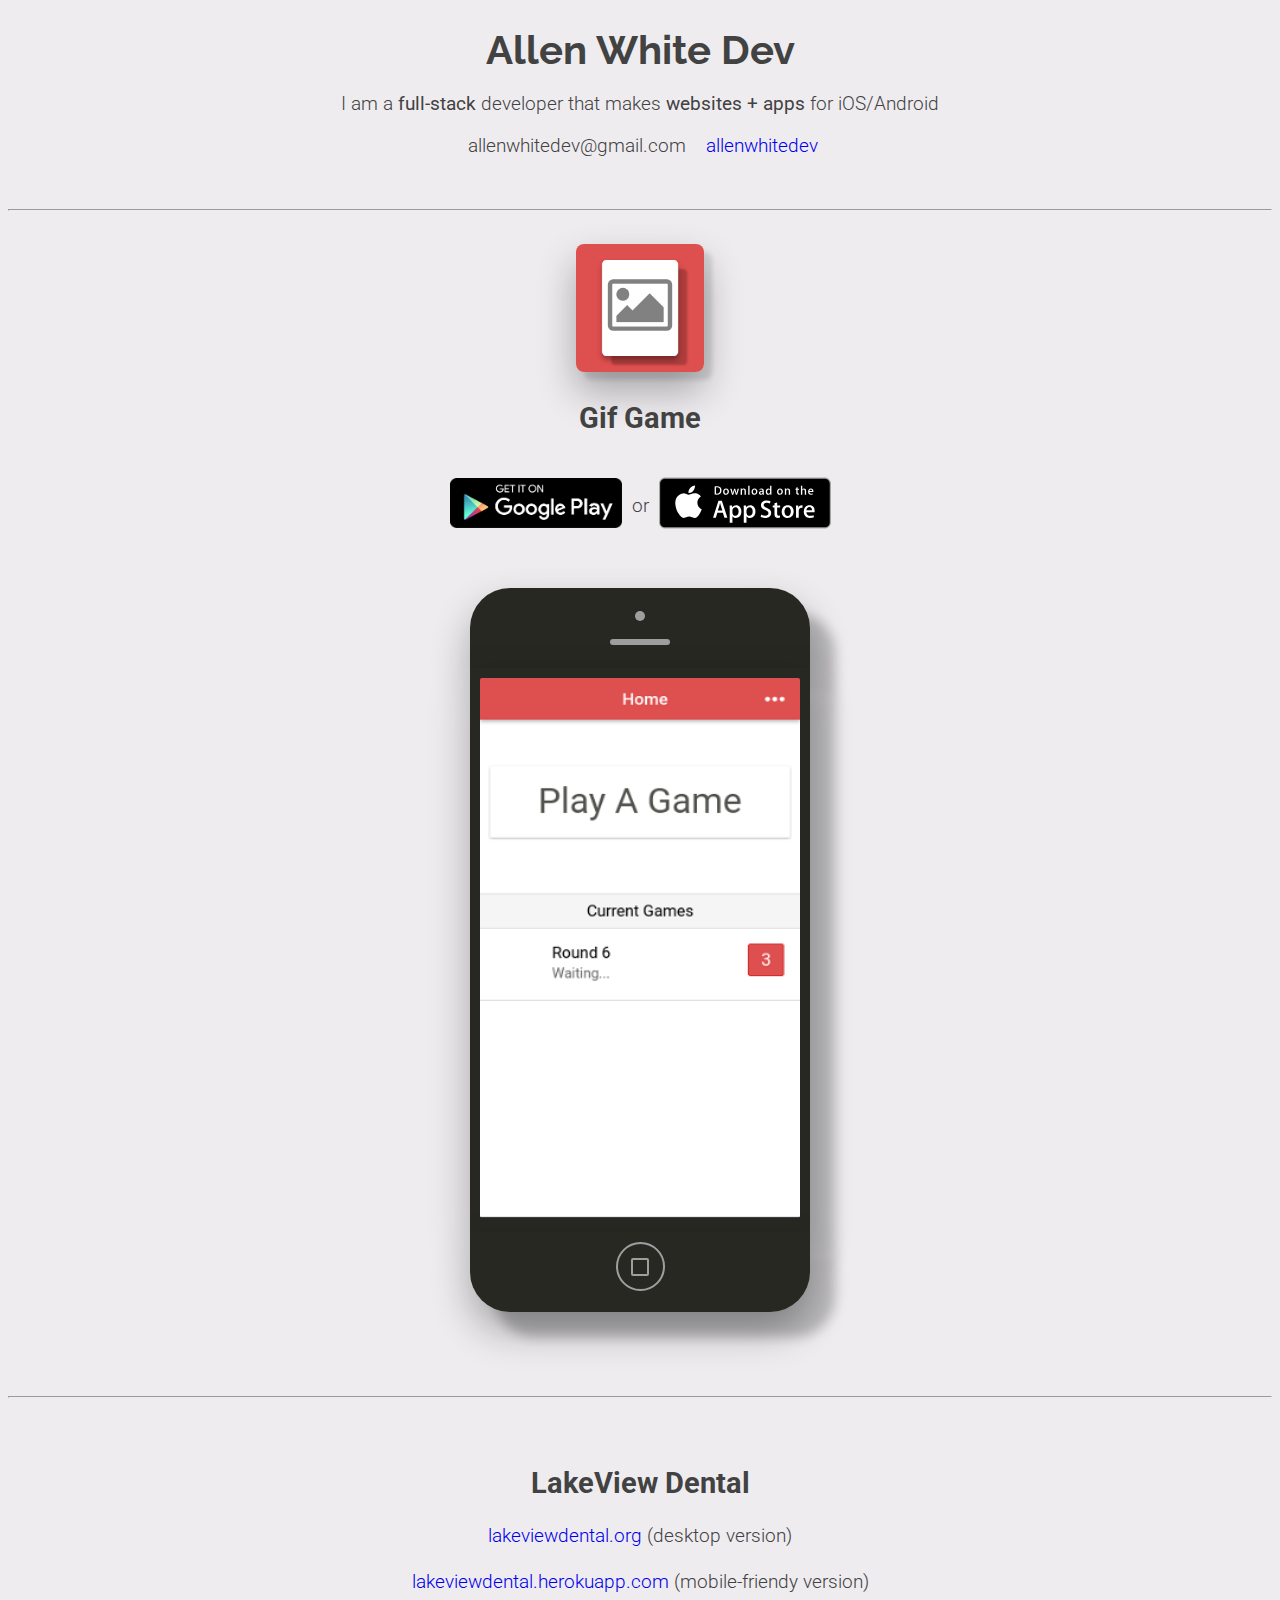
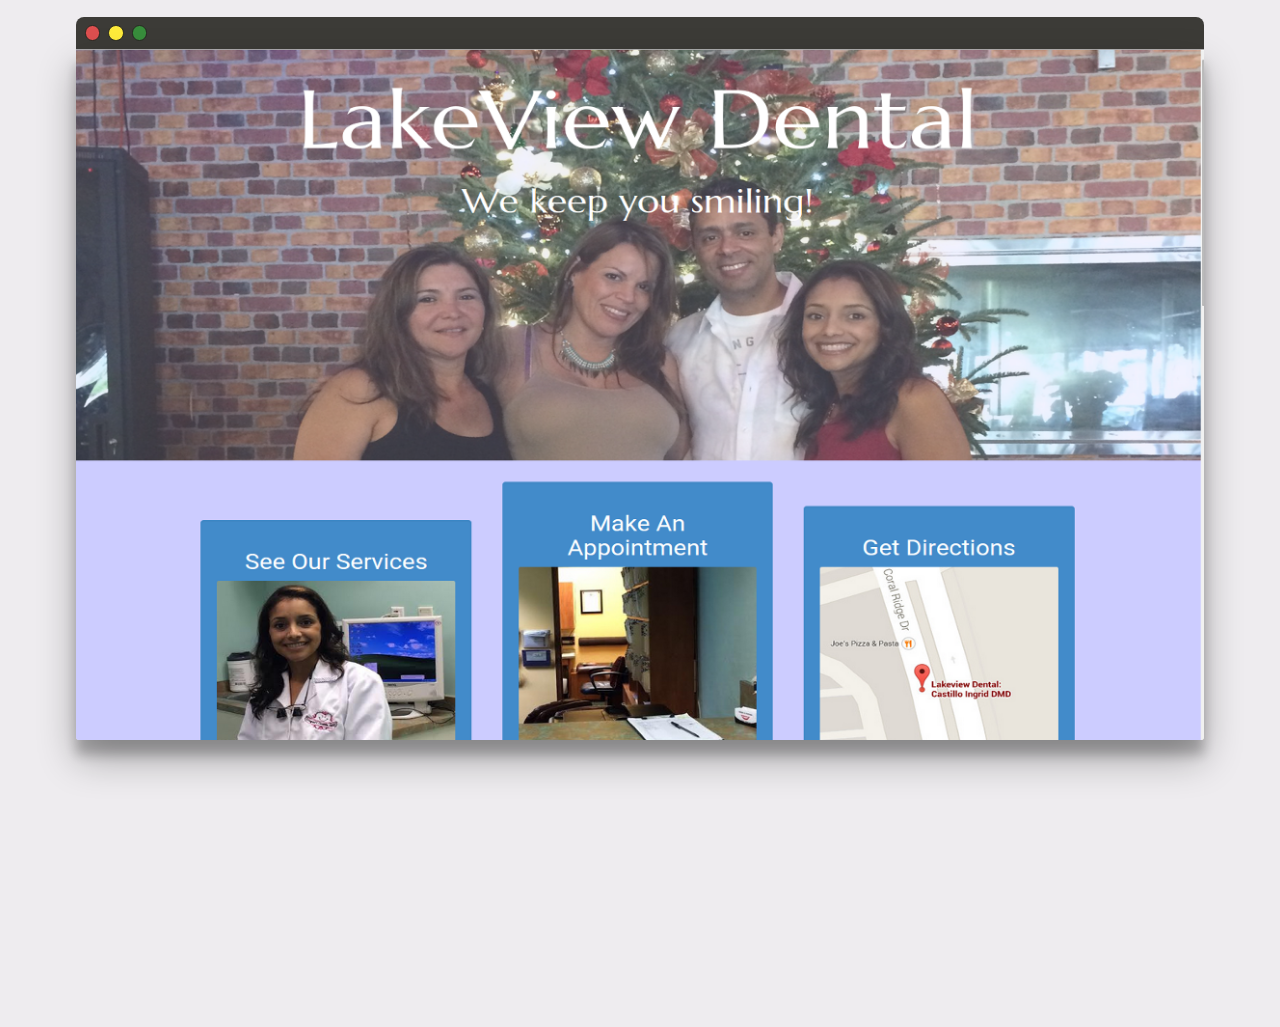
<file: index.html>
<!DOCTYPE html>
<html>

<head>
  <title>AWD Portfolio</title>
  <link rel='stylesheet' href='http://code.ionicframework.com/ionicons/2.0.1/css/ionicons.min.css'>
  <link rel='stylesheet' href='custom.css'>
  <link href='//fonts.googleapis.com/css?family=Raleway:100' rel='stylesheet' type='text/css'>
  <link href='https://fonts.googleapis.com/css?family=Roboto' rel='stylesheet' type='text/css'>
  <meta name="viewport" content="width=device-width, initial-scale=1, maximum-scale=1, user-scalable=no">  
</head>

<body>

<!-- HEADER ~~~~~~~~~~~~~~~~~~~~~~~~~~~~~~~~~~~~~~~~~~~~~~~~~~~~~~~~~~~~ -->
<br>
<h1 class="nav-text">Allen White Dev</h1>  

<div class="headerBox textCenter">  	
	
	<p> 
		I am a <strong>full-stack</strong> developer that makes 
		<strong>websites + apps</strong> for iOS/Android
  </p>
  
  <p class='flexCenter'>
	  <span class='flexCenter'> 
	    <i class="ion-ios-email iconSmall"></i> &nbsp; 
	    <a>allenwhitedev@gmail.com</a>
	  	&nbsp; &nbsp;
	  </span>
	  <span class='flexCenter'> 
	  	<i class="ion-social-github iconSmall"></i> &nbsp; 
	  	<a class='noTextDec' href='https://github.com/allenwhitedev'>allenwhitedev</a>
	 	</span>
  </p>
<br> <hr> <br>
</div>


<!-- NO MOBILE LVD SCREENSHOTS AT THIS TIME -->

<!-- MOBILE HEADER DISPLAY (GIF GAME) ~~~~~~~~~~~~~~~~~~~~~~~~~~~~~~~~~~~~ -->
	<div class="projectHeader textCenter">
		
		<div class="appIconHeader">
			<img class='appIconGG' src="img/gifGameIconBeta.png">
				<h2 class='appIconTitle'>Gif Game</h2>	
				
				<div class="badgesContainer">
						<!-- GOOGLE PLAY BADGE -->
						<p>		
							<a class='appBadge googlePlayBadge' href="https://play.google.com/store/apps/details?id=com.idoro9ye8ycteb1n7xfft">
							  <img class='googleImage' alt="Get it on Google Play"
							       src="img/google-play-badge.png" />
							</a>
						</p>
				  
					  <section>&nbsp; or &nbsp;</section>
						
						<!-- ITUNES BADGE -->
						<a class='appBadge' href="https://itunes.apple.com/us/app/gif-game/id1040650791?mt=8">
							<img class='appleImage' src="img/appStoreBadge.svg">
						</a>
					
				</div>

		</div>

		<div class="temp">
		</div>
		
	</div>
	<br><br>

<!-- MOBILE WRAPPER -->
<div class="mobileDisplayWrapper flexCenter">

	<i class="ion-chevron-left iconMed navChevron" id='prevGG'></i>

	<div class="mobileDisplay">	
		
		<div class="iPhoneTopper">
			<div class='topperDot'></div><br>
			<div class='topperBar'></div>	
		</div>
		
		<div class='mobileImgWrapper'>
			<img src='img/home.png' class="mobileImg" id='gGImg' />
		</div>

		<div class="iPhoneBottomer flexCenter">
			<div class="homeButton flexCenter">
				<div class="homeSquare"></div>
			</div>
		</div>

	</div>

	<i class="ion-chevron-right iconMed navChevron" id='nextGG'></i>

</div>	


<hr>
<br><br>


<!-- WEBSITE HEADER (LVD) ~~~~~~~~~~~~~~~~~~~~~~~~~~~~~~~~~~~~~~~~~~~~~~~~ -->
<div class="projectHeader textCenter">
	<h2>LakeView Dental</h2>
  <p class="">
    <a class='noTextDec' href='http://lakeviewdental.org'>lakeviewdental.org</a> (desktop version)
    <br>
    <br>
        <a class='noTextDec' href='https://lakeviewdental.herokuapp.com'>lakeviewdental.herokuapp.com</a> (mobile-friendy version) 
  </p>
</div>




<!-- WEBSITE DISPLAY (LVD) ~~~~~~~~~~~~~~~~~~~~~~~~~~~~~~~~~~~~~~~~~~~~~~~ -->

<!-- DESKTOP WRAPPER -->
<div class="desktopDisplayWrapper">

	<i class="ion-chevron-left iconMed navChevron" id='prevLVD'></i>

	<div class="browserWrapper">
		<div class="browserTopper">
			<li class='redB mrgL'></li>
			<li class='yellowB'></li>
			<li class="greenB"></li>
		</div>
		<img class='deskImg' src="img/lvd1D.png" id='lvdImg'>
	</div>

	<i class="ion-chevron-right iconMed navChevron" id='nextLVD'></i>

</div>

	<br> <br>
<!-- 
	<h2>Descriptions</h2>

	<p class='projectDescription'>
		Gif Game is an iOS and Android app that is like apples to apples. Players submits gifs in response to prompts and try to earn points with the judge. Made with Javascript and love.
	</p>

	<p class='projectDescription'>
		LakeView Dental is a dental office in Coral Springs, Florida. The website allows patients to enter their data online, view available dental procedures and simply see the location. The website was one of my first forays into web development. Made with Ruby on Rails and low quality images.   
	</p> -->

<!-- EXTRA SPACE FOR TESTING -->


<br><br><br><br><br><br><br><br><br><br><br><br><br>
</body>

<script type="text/javascript">
	let lvdPics = ['lvd1D.png', 'lvd2D.png', 'lvd3D.png']
	let gGPics = ['home.png', 'gameModal.png', 'owlPlayer.png', 'roundWinner.png', 'iphone5Judge.png', 'gameWinner.png']

	console.log('script here')
	let i = 0; let j = 0

	setInterval( () => 
	{
		console.log('interval', i, j)
		if (j < gGPics.length - 1)
			j++
		else
			j = 0
		if ( i < lvdPics.length - 1 )
			i++
		else 
			i = 0

		document.getElementById("gGImg").src = "img/" + gGPics[j]
		document.getElementById("lvdImg").src = "img/" +  lvdPics[i]

	}, 3000 )
</script>


</html>
</file>
<file: custom.css>
/* APP WIDE */
body {background: #eeecef; color: #424242;}
.textCenter {text-align: center;}
.iconSmall{font-size: 2rem;}
.iconMed {font-size: 2.5rem; text-shadow: 0 19px 38px rgba(0,0,0,0.30), 0 15px 12px rgba(0,0,0,0.22); }
.flexCenter 
{display: flex; align-items: center; justify-content: center; flex-wrap: wrap;}
.noTextDec {text-decoration: none;}
.redB {background: #de4f4f;}
.yellowB {background: #FFEB3B;}
.greenB {background: #388E3C;}

/* HEADERS */
.nav-text 
{
	font-family: 'Raleway'; font-size: 2.5rem;
	text-align: center; margin: 0;
}
.headerBox 
{
	font-family: 'Roboto'; font-weight: 300; font-size: 1.2rem; 
}
.projectHeader {font-family: 'Roboto'; font-weight: 300; font-size: 1.2rem;}

/* App Headers */
.appleImage {height: 60px; width: 172px;}
.googleImage {height: 50px; width: 172px;}
.badgesContainer {display: flex; flex-direction: row; align-items: center; justify-content: center;}

/* DESKTOP DISPLAY */
.browserWrapper {width: 90%; max-width: 1200px; margin: auto;}
.browserTopper 
{
	background: #3c3b37; border-radius: 8px 8px 0px 0px;
	height: 2rem; line-height: 2rem; padding-left: 5px;
	display: flex; justify-content: left; align-items: center; 
}
.browserTopper > li 
{
	list-style: none; height: .85rem; width: .85rem; 
	margin: auto 4px; border-radius: 50%; border: 1px solid #272822;
}
.deskImg, .mobileImg 
{
	width: 100%; border-radius: 0 0 3px 3px; /* level 5 box-shadow */
	box-shadow: 0 19px 38px rgba(0,0,0,0.30), 0 15px 12px rgba(0,0,0,0.22); 
}
.desktopDisplayWrapper 
{
	display: flex; align-items: center; justify-content: flex-start;
	max-width: 1300px; padding: 5px; margin: auto; 
}
.navChevron:hover {cursor: pointer; cursor: hand;}
#nextLVD:active, #prevLVD:active {color: #81D4FA;}

/* MOBILE DISPLAY */
.appIconGG 
{
	height: 8rem; width: 8rem; border-radius: 8px; 
	box-shadow: 0 19px 38px rgba(0,0,0,0.30), 8px 8px 4px rgba(0,0,0,0.11);
}
#nextGG:active, #prevGG:active {color: #de4f4f;}
.mobileDisplayWrapper {width: 420px; margin: auto; margin-bottom: 240px;}
.mobileDisplay 
	{width: 340px; height: 568px;  margin: auto 15px;}
.mobileDisplay > * {background: #272822;}
.iPhoneTopper 
{
	height: 80px; width: 340px; background: #272822; 
	border-radius: 40px 40px 0px 0px;
	display: flex; flex-direction: column; 
	align-items: center; justify-content: center;
	box-shadow: 0 19px 38px rgba(0,0,0,0.30), 25px 25px 12px rgba(0,0,0,0.22);
 }
 .topperBar, .topperDot {background: #9E9E9E; float: center;}
 .topperBar {width: 60px; height: 6px; border-radius: 6px;}
 .topperDot {width: 10px; height: 10px; border-radius: 50%;}
 .mobileImgWrapper {border: 10px solid #272822; box-shadow: 0 19px 38px rgba(0,0,0,0.30), 25px 25px 12px rgba(0,0,0,0.22);}
 .mobileImg 
 {box-shadow: none; border-radius: 0px; border-radius: 2px; max-height: 540px;}
.iPhoneBottomer 
{
	width: 340px; height: 70px; padding-bottom: 10px; 
	border-radius: 0px 0px 40px 40px; /* level 5 box-shadow */
	box-shadow: 0 19px 38px rgba(0,0,0,0.30), 25px 25px 12px rgba(0,0,0,0.22);
}
.homeButton 
	{width: 45px; height: 45px; border-radius: 50%; border: 2px solid #9E9E9E;}
.homeSquare 
	{border-radius: 2px; height: 14px; width: 14px; border: 2px solid #9E9E9E;}
</file>
